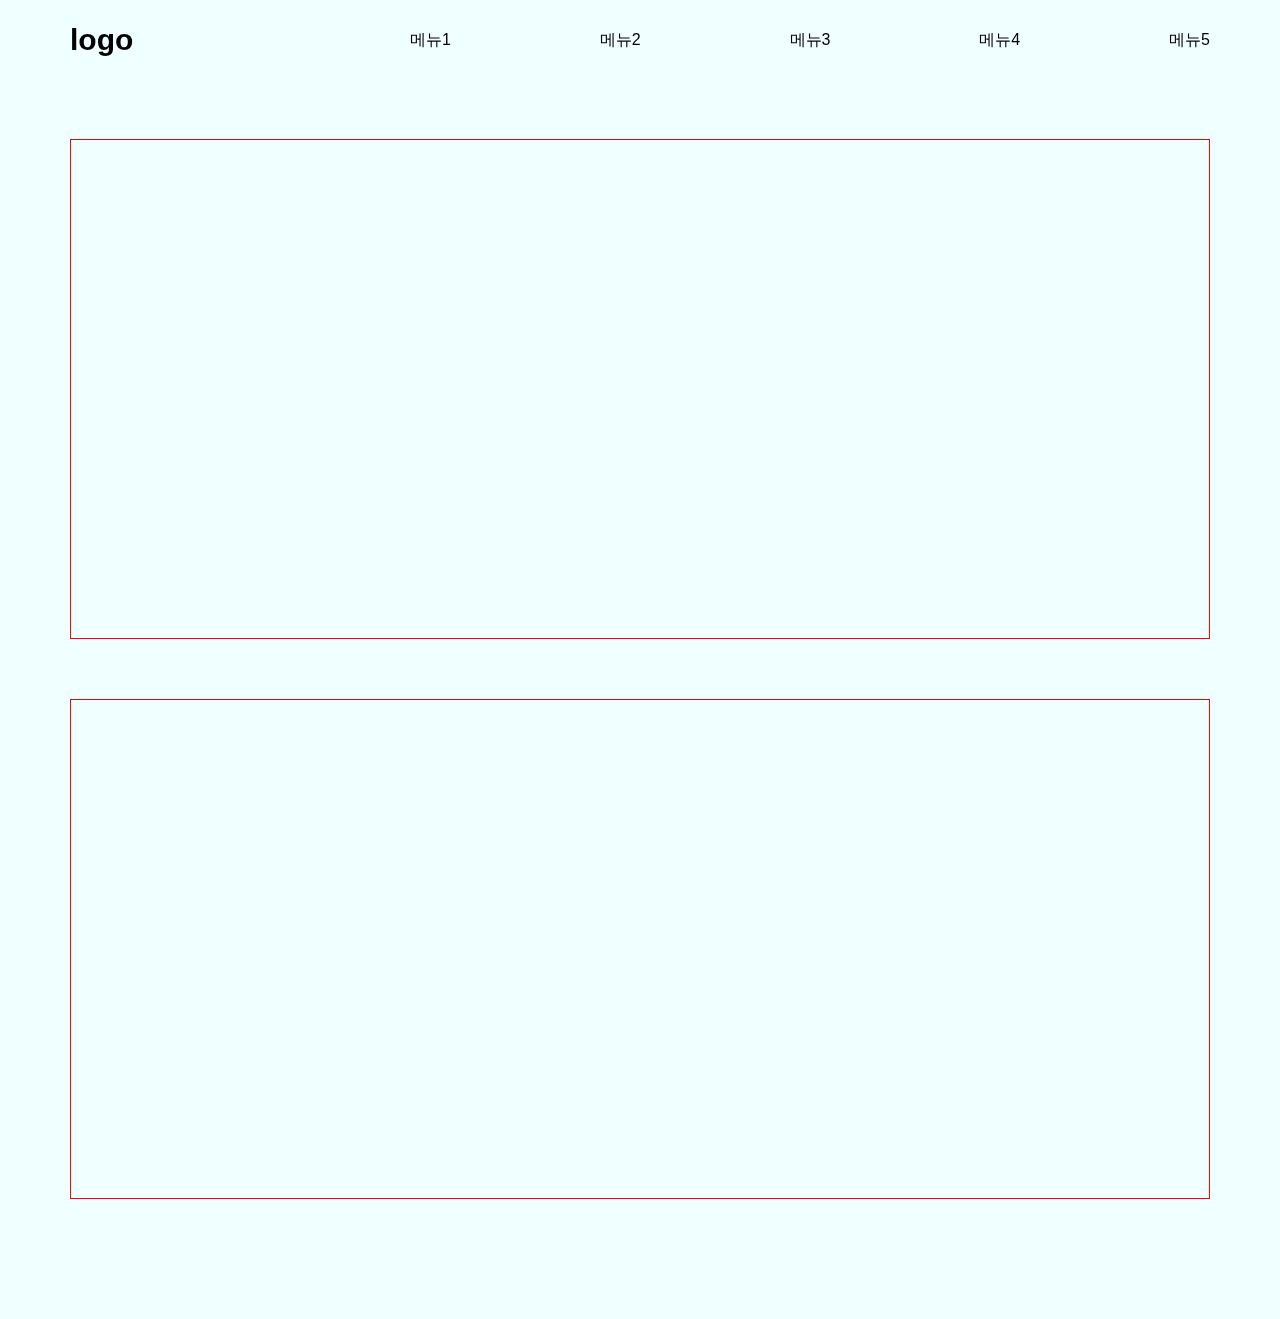
<file: gnb/index.html>
<!DOCTYPE html>
<html lang="ko">
<head>
  <meta charset="UTF-8">
  <meta http-equiv="X-UA-Compatible" content="IE=edge">
  <meta name="viewport" content="width=device-width, initial-scale=1.0">
  <title>Document</title>

  <link rel="stylesheet" href="css/default.css">
  <link rel="stylesheet" href="css/style.css">

  <script src="js/jquery-1.12.4.min.js"></script>
  <script src="js/common.js"></script>
</head>
<body>
  <div id="wrapper">
    <header>
      <div class="gnbBg"></div>
      <div class="gnbWrap">
        <h1 class="logo">logo</h1>
        <ul class="navi">
          <li class="depth1-1">
            <a href="#none">메뉴1</a>
            <ul>
              <li>
                <a href="#none">서브메뉴</a>
              </li>
              <li>
                <a href="#none">서브메뉴</a>
              </li>
            </ul>
          </li>
          <li class="depth1-2">
            <a href="#none">메뉴2</a>
            <ul>
              <li>
                <a href="#none">서브메뉴</a>
              </li>
              <li>
                <a href="#none">서브메뉴</a>
              </li>
            </ul>
          </li>
          <li class="depth1-3">
            <a href="#none">메뉴3</a>
            <ul>
              <li>
                <a href="#none">서브메뉴</a>
              </li>
              <li>
                <a href="#none">서브메뉴</a>
              </li>
            </ul>
          </li>
          <li class="depth1-4">
            <a href="#none">메뉴4</a>
            <ul>
              <li>
                <a href="#none">서브메뉴</a>
              </li>
              <li>
                <a href="#none">서브메뉴</a>
              </li>
            </ul>
          </li>
          <li class="depth1-5">
            <a href="#none">메뉴5</a>
            <ul>
              <li>
                <a href="#none">서브메뉴</a>
              </li>
              <li>
                <a href="#none">서브메뉴</a>
              </li>
            </ul>
          </li>
        </ul>
      </div>
    </header>

    <div class="ly_wrap">
      <div class="ly_subContainer">
        <section class="ly_subConents">
          <div class="box"></div>
        </section>
  
        <section class="ly_subConents">
          <div class="box"></div>
        </section>
      </div>
    </div>
  </div>
</body>
</html>
</file>
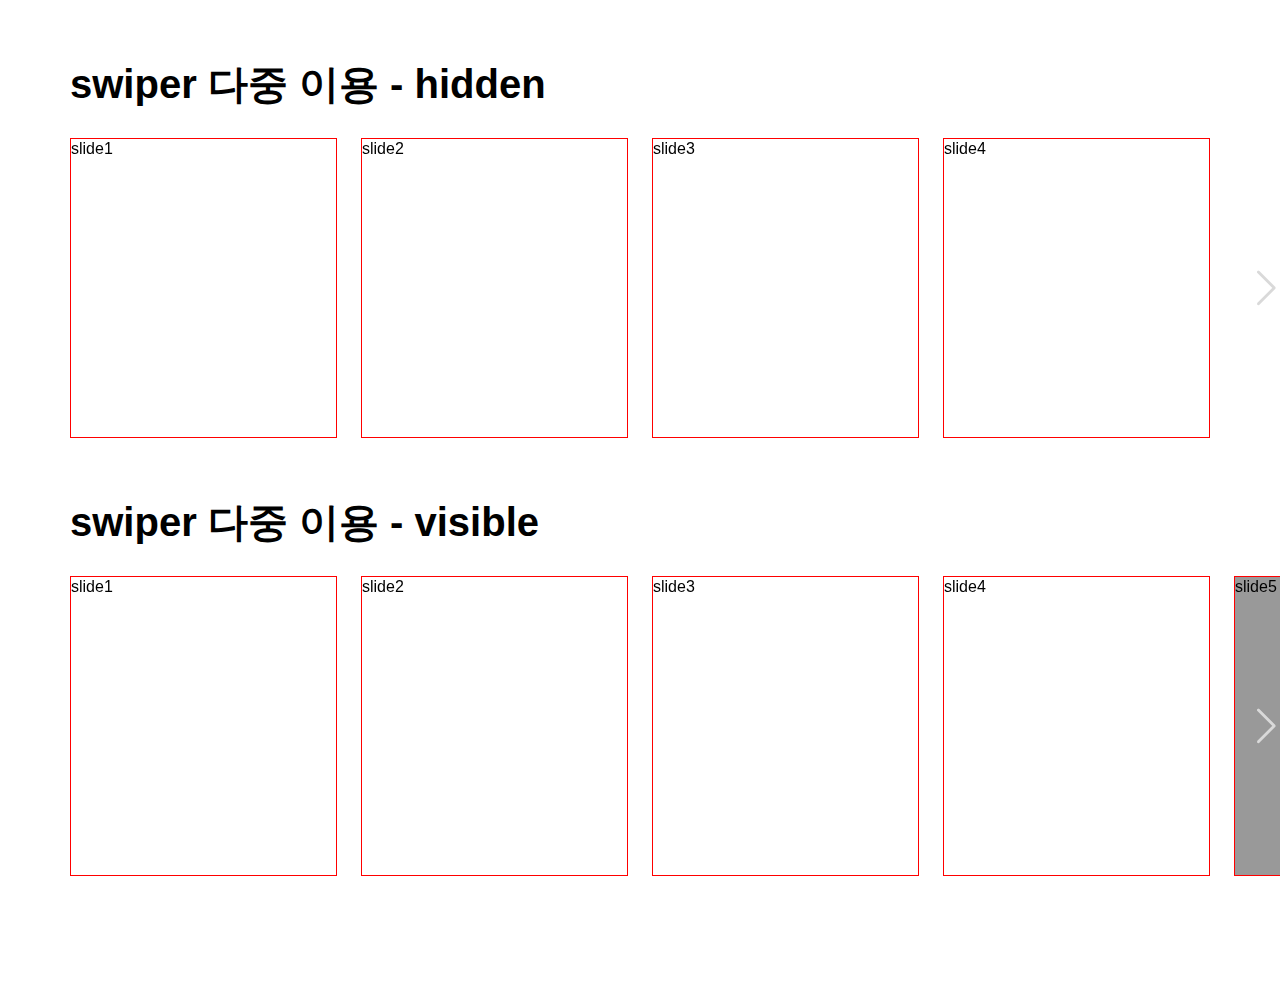
<file: swiper/index.html>
<!DOCTYPE html>
<html lang="ko">
<head>
  <meta charset="UTF-8">
  <meta http-equiv="X-UA-Compatible" content="IE=edge">
  <meta name="viewport" content="width=device-width, initial-scale=1.0">
  <title>Document</title>

  <link rel="stylesheet" href="css/default.css">
  <link rel="stylesheet" href="https://cdn.jsdelivr.net/npm/swiper@9/swiper-bundle.min.css" />
  <link rel="stylesheet" href="css/style.css">

  <script src="js/jquery-1.12.4.min.js"></script>
  <!-- <script src="js/swiper.js"></script>
  <script src="js/swiper.min.js"></script> -->
  <script src="https://cdn.jsdelivr.net/npm/swiper@9/swiper-bundle.min.js"></script>
  <script src="js/common.js"></script>
</head>
<body>
  <div class="ly_wrap">
    <div class="ly_subContainer">
      <section class="ly_subConents">
        <h1>swiper 다중 이용 - hidden</h1>
        <div class="bl_contentSlideWrap js_contentSlideWrap">
          <div class="bl_contentSlide js_contentSlide swiper">
            <ul class="bl_contentSlide__list swiper-wrapper">
              <li class="bl_contentSlide__item swiper-slide">slide1</li>
              <li class="bl_contentSlide__item swiper-slide">slide2</li>
              <li class="bl_contentSlide__item swiper-slide">slide3</li>
              <li class="bl_contentSlide__item swiper-slide">slide4</li>
              <li class="bl_contentSlide__item swiper-slide">slide5</li>
              <li class="bl_contentSlide__item swiper-slide">slide6</li>
              <li class="bl_contentSlide__item swiper-slide">slide7</li>
              <li class="bl_contentSlide__item swiper-slide">slide8</li>
              <li class="bl_contentSlide__item swiper-slide">slide9</li>
            </ul>
          </div>
          <button type="button" class="el_gray__arrow el_gray__arrowNext"></button>
          <button type="button" class="el_gray__arrow el_gray__arrowPrev"></button>
        </div>
      </section>

      <section class="ly_subConents">
        <h1>swiper 다중 이용 - visible </h1>
        <div class="bl_contentSlideWrap js_contentSlideWrap">
          <div class="bl_contentSlide bl_contentSlide--wide js_contentSlide swiper">
            <ul class="bl_contentSlide__list swiper-wrapper">
              <li class="bl_contentSlide__item swiper-slide">slide1</li>
              <li class="bl_contentSlide__item swiper-slide">slide2</li>
              <li class="bl_contentSlide__item swiper-slide">slide3</li>
              <li class="bl_contentSlide__item swiper-slide">slide4</li>
              <li class="bl_contentSlide__item swiper-slide">slide5</li>
              <li class="bl_contentSlide__item swiper-slide">slide6</li>
              <li class="bl_contentSlide__item swiper-slide">slide7</li>
              <li class="bl_contentSlide__item swiper-slide">slide8</li>
              <li class="bl_contentSlide__item swiper-slide">slide9</li>
            </ul>
          </div>
          <button type="button" class="el_gray__arrow el_gray__arrowNext"></button>
          <button type="button" class="el_gray__arrow el_gray__arrowPrev"></button>
        </div>
      </section>
    </div>
  </div>
</body>
</html>
</file>
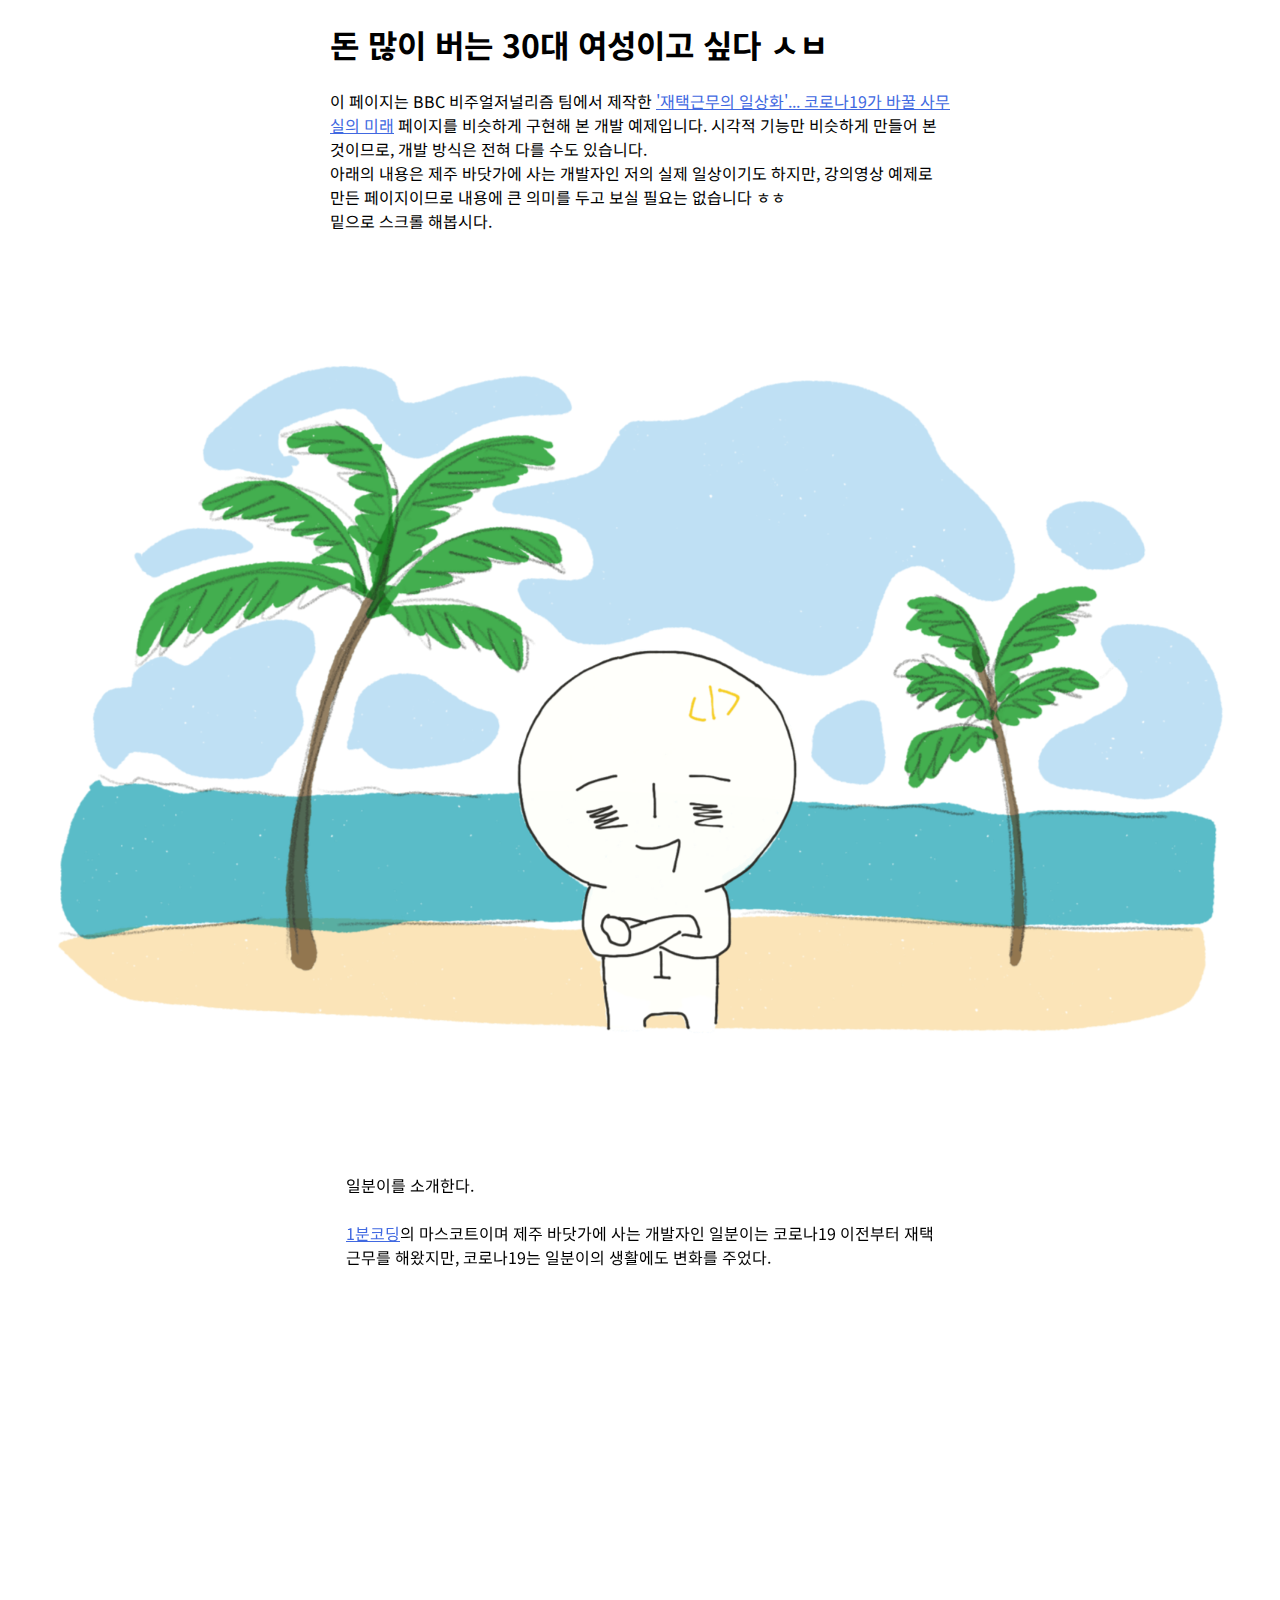
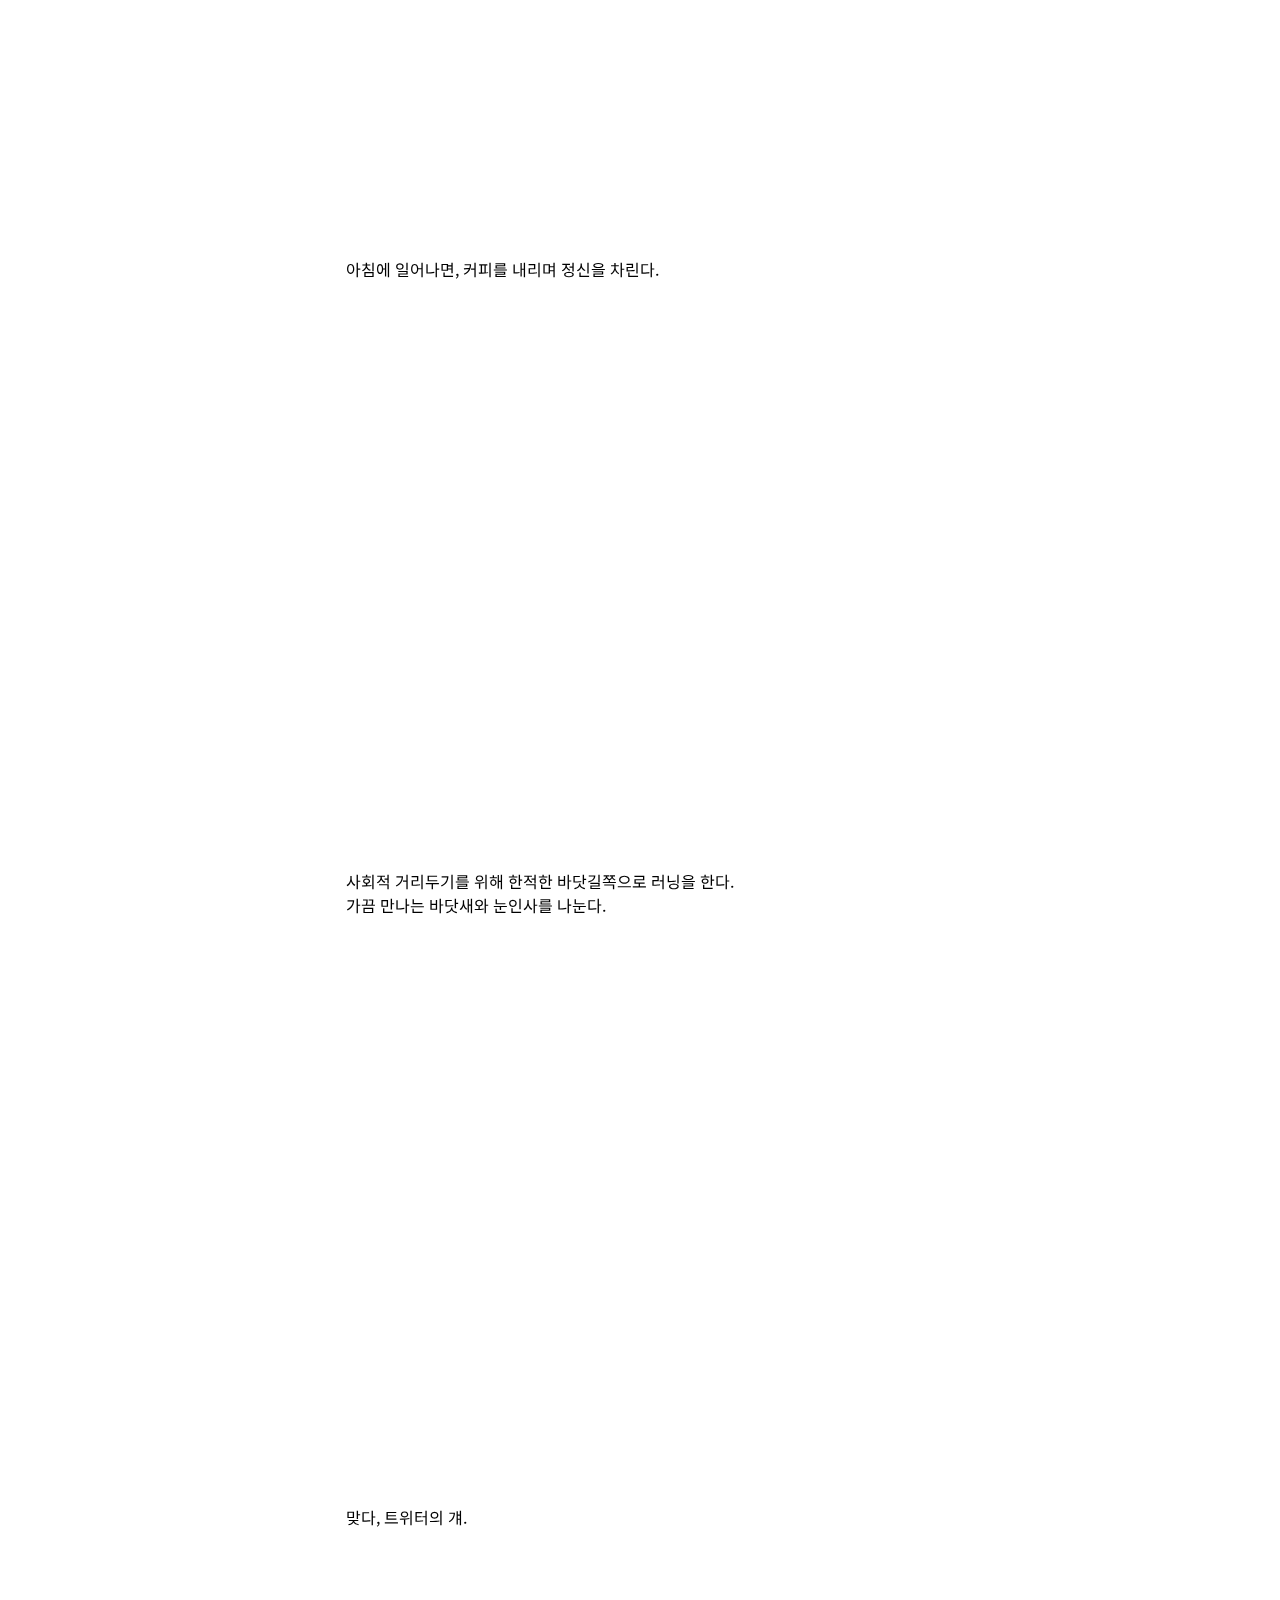
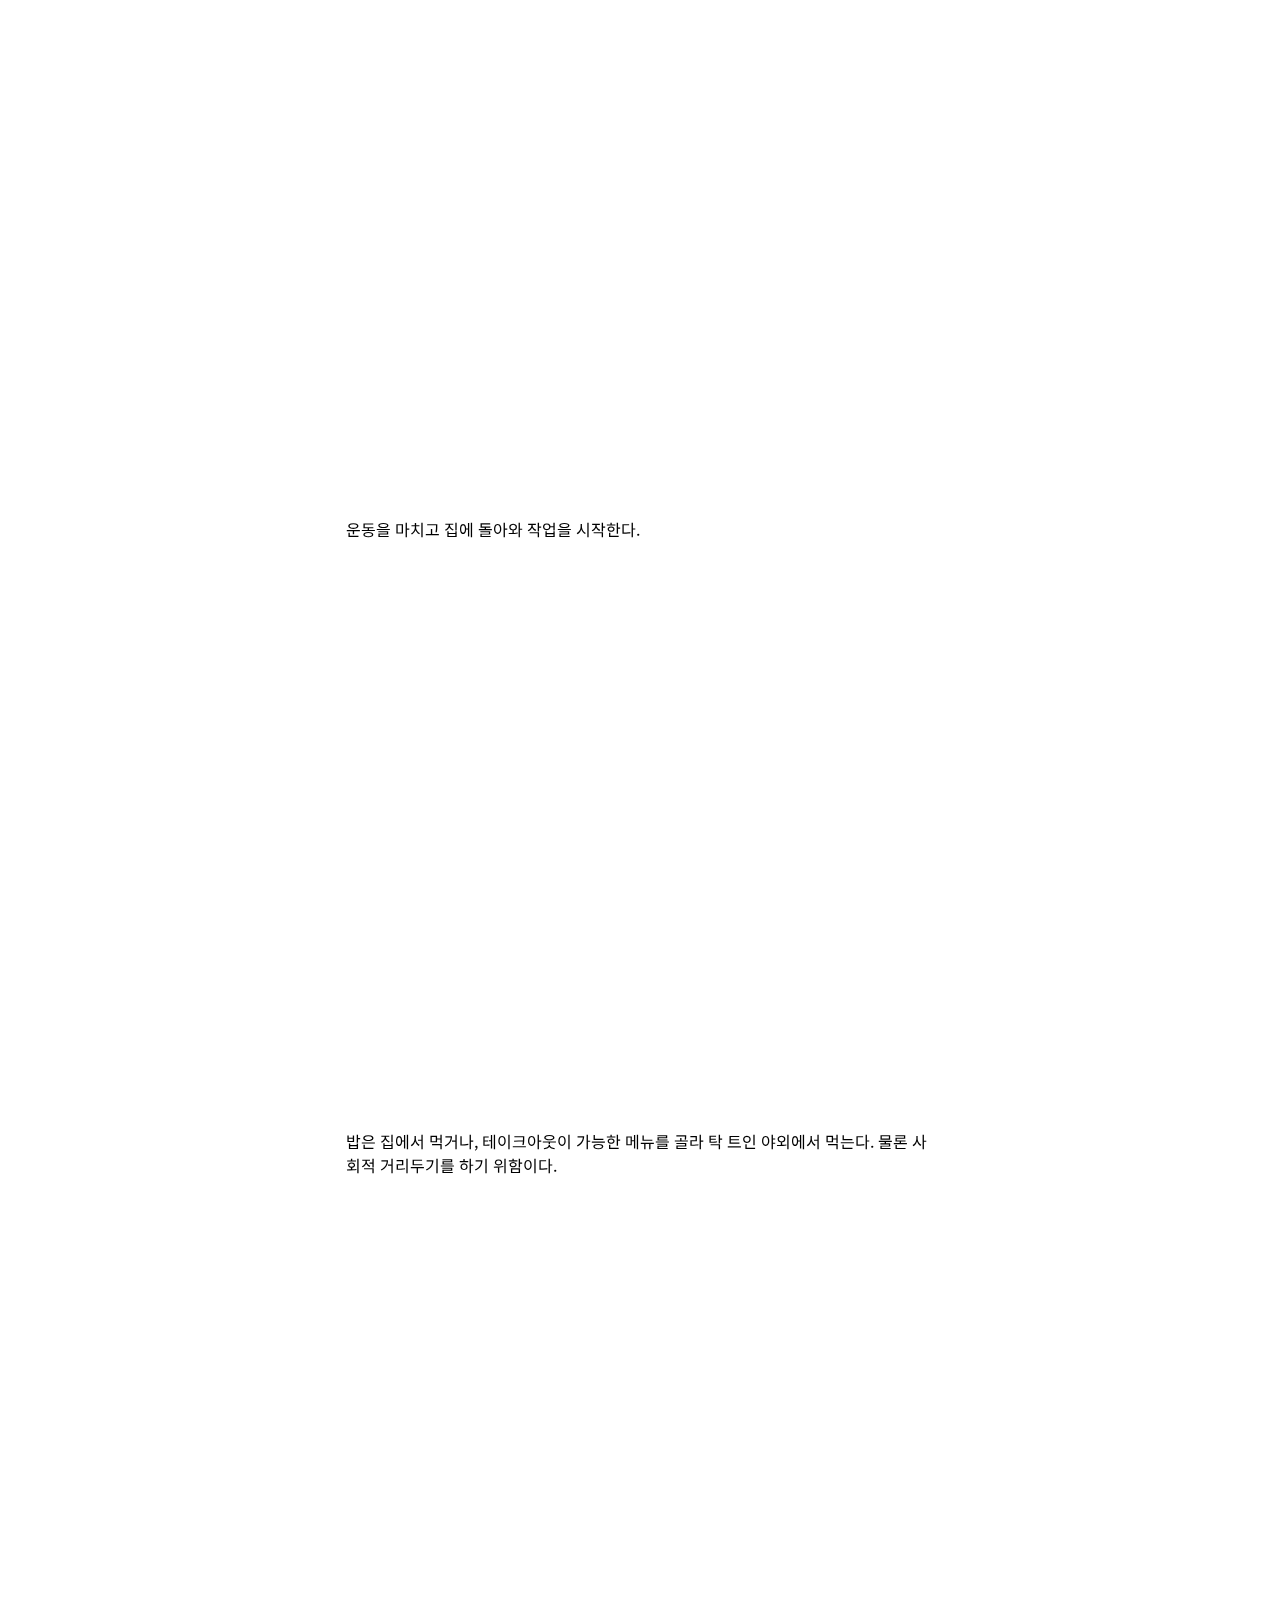
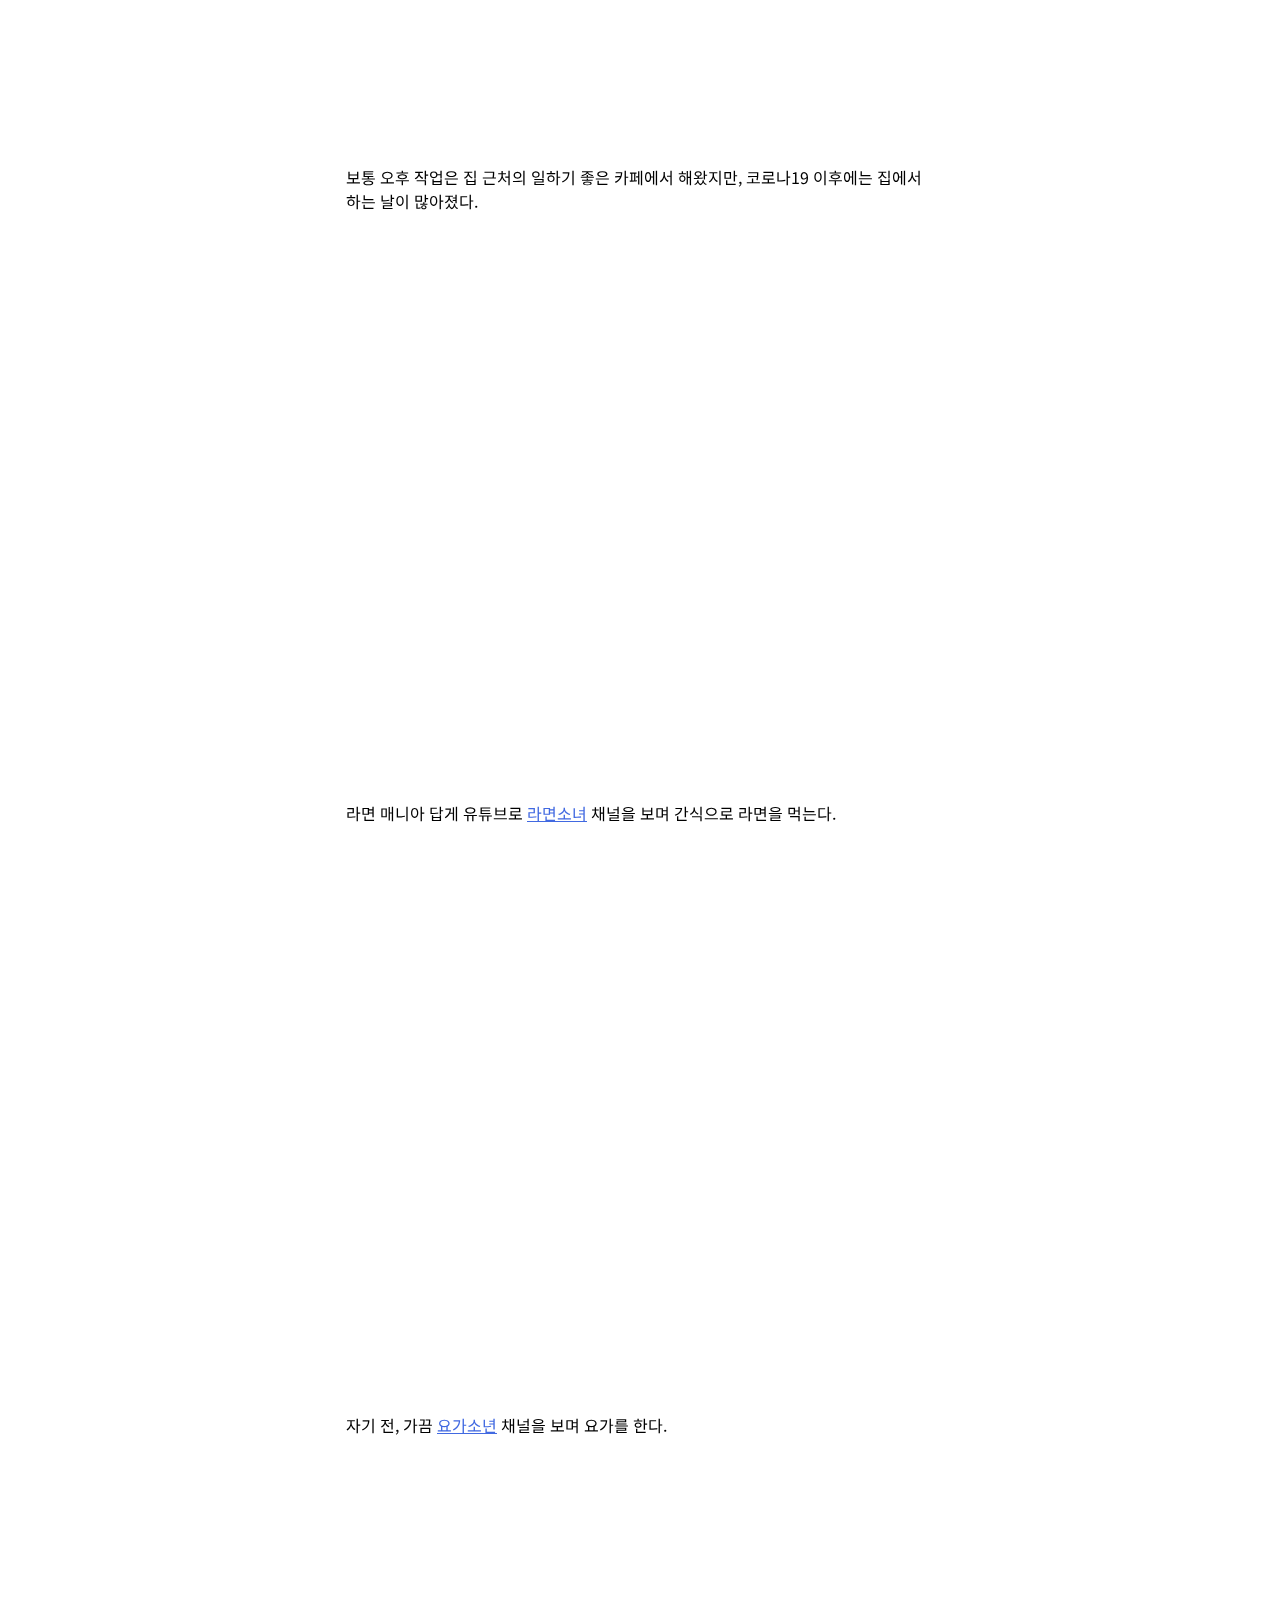
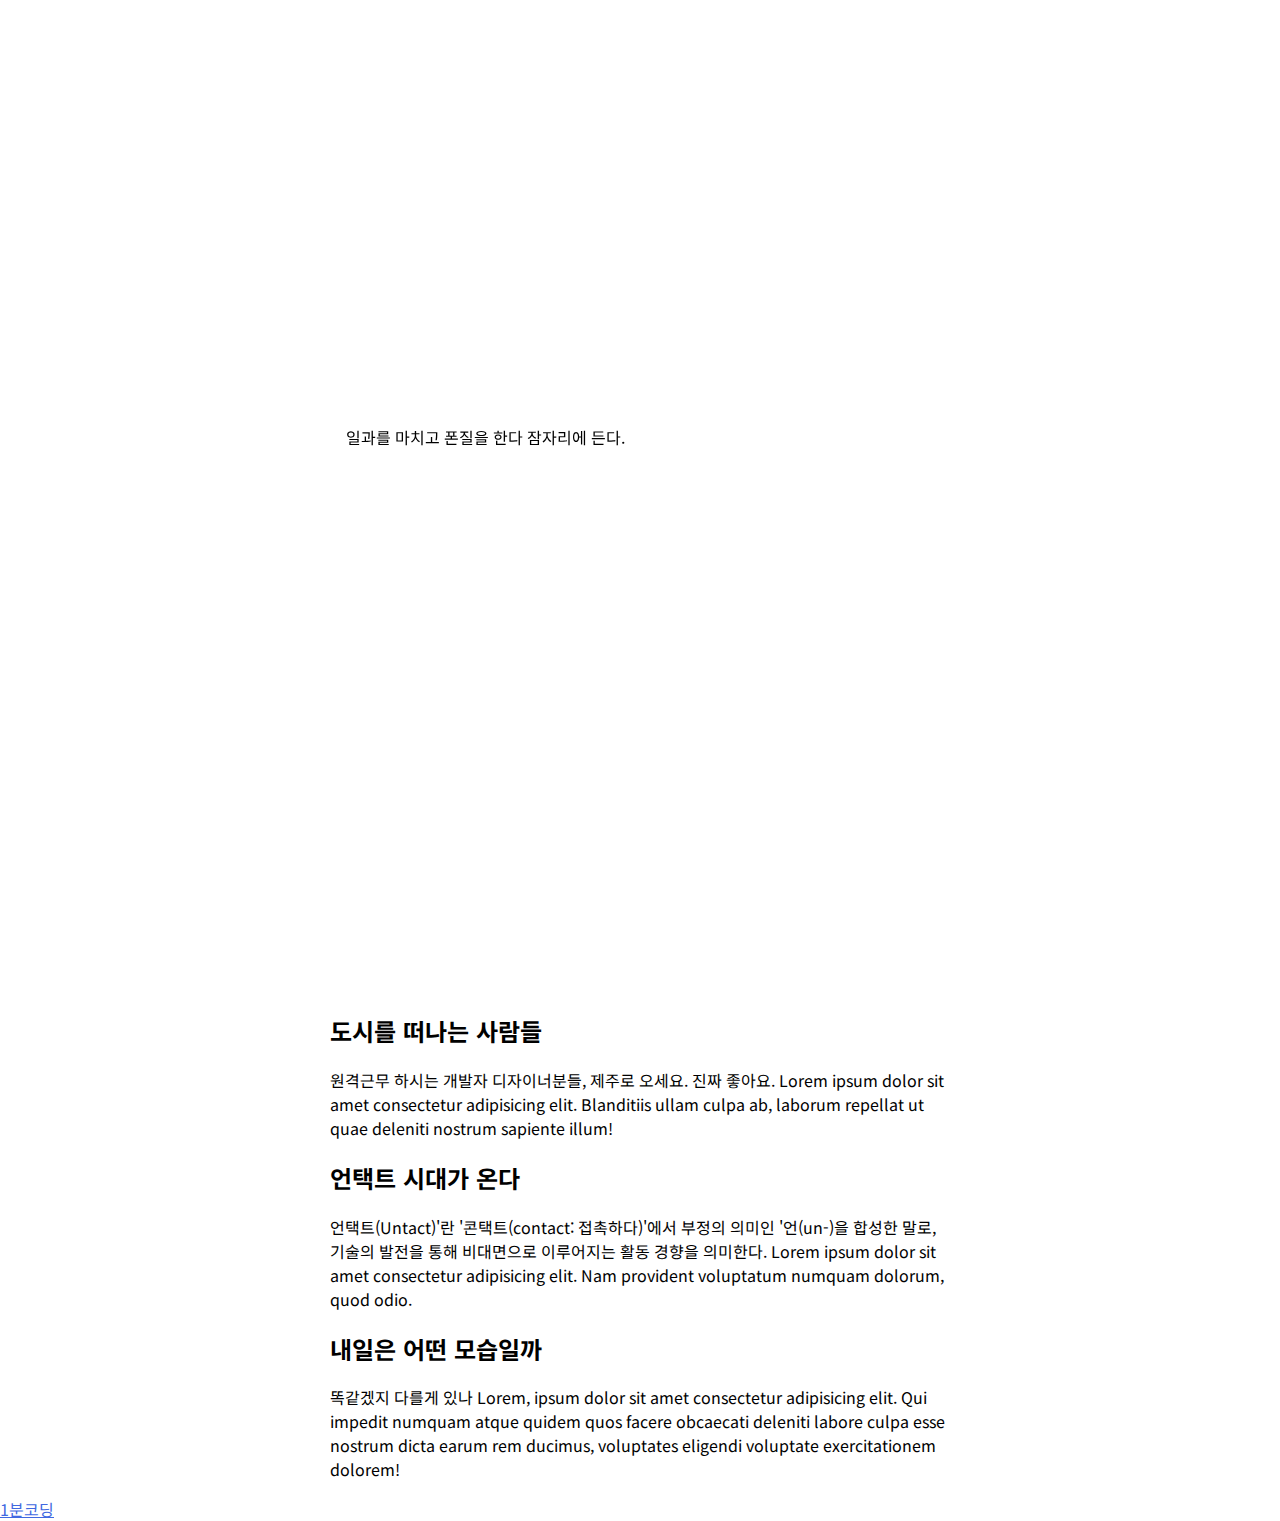
<file: javascript/scroll_index_visible/index.html>
<!DOCTYPE html>
<html lang="ko">
<head>
	<meta charset="UTF-8">
	<meta name="viewport" content="width=device-width, initial-scale=1.0">
	<title>연습 예제 - 스크롤에 반응하는 말풍선!</title>
	<link href="https://fonts.googleapis.com/css2?family=Noto+Sans+KR:wght@400;700&display=swap" rel="stylesheet">
	<link rel="stylesheet" href="style.css">
</head>
<body>
	<header class="header">
		<div class="global-width">
      <h1 class="page-title">돈 많이 버는 30대 여성이고 싶다 ㅅㅂ</h1>
      <p>
        이 페이지는 BBC 비주얼저널리즘 팀에서 제작한 <a href="https://www.bbc.com/korean/resources/idt-48d3c9a7-4063-4289-9726-611b5ea9d7b5" target="_blank">'재택근무의 일상화'... 코로나19가 바꿀 사무실의 미래</a> 페이지를 비슷하게 구현해 본 개발 예제입니다. 시각적 기능만 비슷하게 만들어 본 것이므로, 개발 방식은 전혀 다를 수도 있습니다.<br>아래의 내용은 제주 바닷가에 사는 개발자인 저의 실제 일상이기도 하지만, 강의영상 예제로 만든 페이지이므로 내용에 큰 의미를 두고 보실 필요는 없습니다 ㅎㅎ<br>밑으로 스크롤 해봅시다.
      </p>
    </div>
	</header>
  <!-- 스크롤 효과 시작  -->
	<section class="scroll-content">
		<div class="scroll-graphic">
			<div class="graphic-item"><img class="scene-img" src="images/00.png" alt=""></div>
			<div class="graphic-item"><img class="scene-img" src="images/01.png" alt=""></div>
			<div class="graphic-item" data-action="birdFlies">
				<!-- <img class="bird" src="images/bird.gif" alt=""> -->
				<img class="scene-img" src="images/02.png" alt="">
			</div>
			<div class="graphic-item"><img class="scene-img" src="images/bird.gif" alt=""></div>
			<div class="graphic-item"><img class="scene-img" src="images/03.png" alt=""></div>
			<div class="graphic-item" data-action="birdFlies2">
				<!-- <img class="bird" src="images/bird.gif" alt=""> -->
				<img class="scene-img" src="images/04.png" alt="">
			</div>
			<div class="graphic-item"><img class="scene-img" src="images/05.png" alt=""></div>
			<div class="graphic-item"><img class="scene-img" src="images/06.png" alt=""></div>
			<div class="graphic-item"><img class="scene-img" src="images/07.png" alt=""></div>
			<div class="graphic-item"><img class="scene-img" src="images/08.png" alt=""></div>
		</div>
		<div class="scroll-text global-width">
			<div class="step">
				<p>
					일분이를 소개한다.<br><br><a href="https://studiomeal.com" target="_blank">1분코딩</a>의 마스코트이며 제주 바닷가에 사는 개발자인 일분이는 코로나19 이전부터 재택근무를 해왔지만, 코로나19는 일분이의 생활에도 변화를 주었다.
				</p>
			</div>
			<div class="step">
				<p>
					아침에 일어나면, 커피를 내리며 정신을 차린다.
				</p>
			</div>
			<div class="step">
				<p>
					사회적 거리두기를 위해 한적한 바닷길쪽으로 러닝을 한다.<br>가끔 만나는 바닷새와 눈인사를 나눈다.
				</p>
			</div>
			<div class="step">
				<p>
					맞다, 트위터의 걔.
				</p>
			</div>
			<div class="step">
				<p>
					운동을 마치고 집에 돌아와 작업을 시작한다.
				</p>
			</div>
			<div class="step">
				<p>
					밥은 집에서 먹거나, 테이크아웃이 가능한 메뉴를 골라 탁 트인 야외에서 먹는다. 물론 사회적 거리두기를 하기 위함이다.
				</p>
			</div>
			<div class="step">
				<p>
					보통 오후 작업은 집 근처의 일하기 좋은 카페에서 해왔지만, 코로나19 이후에는 집에서 하는 날이 많아졌다.
				</p>
			</div>
			<div class="step">
				<p>
					라면 매니아 답게 유튜브로 <a href="https://www.youtube.com/channel/UCYzTR8jV9_xv1p25N2dNBQQ" target="_blank">라면소녀</a> 채널을 보며 간식으로 라면을 먹는다.
				</p>
			</div>
			<div class="step">
				<p>
					자기 전, 가끔 <a href="https://www.youtube.com/channel/UCkTRKCuFrRiXQm_gMG1uDvg" target="_blank">요가소년</a> 채널을 보며 요가를 한다.
				</p>
			</div>
			<div class="step">
				<p>
					일과를 마치고 <span class="strikethrough">폰질을 한다</span> 잠자리에 든다.
				</p>
			</div>
		</div>
	</section>

  <!-- 스크롤 효과 마친 후  -->
	<section class="normal-content global-width">
		<h2>도시를 떠나는 사람들</h2>
		<p>원격근무 하시는 개발자 디자이너분들, 제주로 오세요. 진짜 좋아요. Lorem ipsum dolor sit amet consectetur adipisicing elit. Blanditiis ullam culpa ab, laborum repellat ut quae deleniti nostrum sapiente illum!</p>
		<h2>언택트 시대가 온다</h2>
		<p>언택트(Untact)'란 '콘택트(contact: 접촉하다)'에서 부정의 의미인 '언(un-)을 합성한 말로, 기술의 발전을 통해 비대면으로 이루어지는 활동 경향을 의미한다. Lorem ipsum dolor sit amet consectetur adipisicing elit. Nam provident voluptatum numquam dolorum, quod odio.</p>
		<h2>내일은 어떤 모습일까</h2>
		<p>똑같겠지 다를게 있나 Lorem, ipsum dolor sit amet consectetur adipisicing elit. Qui impedit numquam atque quidem quos facere obcaecati deleniti labore culpa esse nostrum dicta earum rem ducimus, voluptates eligendi voluptate exercitationem dolorem!</p>
	</section>
	<footer class="global-footer">
		<a href="https://www.youtube.com/channel/UC_s1FC7s5YVwDImzv-WG93Q" target="blank">1분코딩</a>
	</footer>

	<script src="main.js"></script>
</body>
</html>
</file>
<file: gnb/css/style.css>
@charset "UTF-8";

/* layout */
#wrapper {
  background-color: azure;
  height: 100%;
}
.ly_wrap {
  height: 100%;
  overflow-x: hidden;
}
.ly_subContainer {
  padding-bottom: 120px;
}
.ly_subConents {
  max-width: 1140px;
  margin: 0 auto;
  padding-top: 60px;
}

.box {
  border: 1px solid red;
  height: 500px;
}

/* has 사용 */
/* header {
  position: -webkit-sticky;
  position: sticky;
  top: 0;
  transition: all 0.2s;
}
header:has(.navi > li > a:hover) {
  background-color: #fff;
}
.gnbBg {
  background-color: #fff;
  border-top: 1px solid lightgray;
  height: 100px;
  opacity: 0;
  position: absolute;
  transition: all 0.2s;
  top: 100%;
  visibility: hidden;
  width: 100%;
}
.gnbBg:has( ~ .gnbWrap .navi > li > a:hover) {
  opacity: 1;
  visibility: visible;
}
.gnbWrap {
  align-items: center;
  max-width: 1140px;
  margin: 0 auto;
  display: flex;
  justify-content: space-between;
}
.logo {
  font-size: 30px;
}
.navi {
  display: flex;
  flex: 0 1 800px;
  justify-content: space-between;
  position: relative;
}

.navi > li > a {
  display: block;
  padding: 30px 0;
  position: relative;
}
.navi > li > a:after {
  background-color:cadetblue;
  bottom: 0;
  content: "";
  height: 2px;
  left: 0;
  position: absolute;
  width: 100%;
  opacity: 0;
  visibility: hidden;
}
.navi > li > a:hover:after {
  opacity: 1;
  visibility: visible;
}
.navi > li ul {
  position: absolute;
  display: flex;
  opacity: 0;
  top: 100%;
  transition: all 0.2s;
  visibility: hidden;
  width: 100%;
}
.navi > li:has( > a:hover) ul {
  opacity: 1;
  visibility: visible;
}
.navi > li.depth1-1 ul {
  left: 0;
}
.navi > li.depth1-2 ul {
  left: 190px;
}
.navi > li.depth1-3 ul {
  left: 375px;
}
.navi > li.depth1-4 ul {
  left: 568px;
}
.navi > li.depth1-5 ul {
  left: 760px;
}
.navi > li ul:hover {
  opacity: 1;
  visibility: visible;
}
.navi > li ul li + li {
 margin-left: 50px;
} */

header {
  position: -webkit-sticky;
  position: sticky;
  top: 0;
}
.gnbBg {
  background-color: #fff;
  border-top: 1px solid lightgray;
  height: 100px;
  display: none;
  position: absolute;
  transition: all 0.2s;
  top: 100%;
  width: 100%;
}
.gnbWrap {
  align-items: center;
  max-width: 1140px;
  margin: 0 auto;
  display: flex;
  justify-content: space-between;
}
.logo {
  font-size: 30px;
}
.navi {
  display: flex;
  flex: 0 1 800px;
  justify-content: space-between;
  position: relative;
}

.navi > li > a {
  display: block;
  padding: 30px 0;
  position: relative;
}
.navi > li > a:after {
  background-color: cadetblue;
  bottom: 0;
  content: "";
  height: 2px;
  left: 0;
  position: absolute;
  width: 100%;
  opacity: 0;
  visibility: hidden;
}
.navi > li > a:hover:after {
  opacity: 1;
  visibility: visible;
}
.navi > li ul {
  position: absolute;
  display: flex;
  top: 100%;
  transition: all 0.2s 0.2s;
  width: 100%;
  opacity: 0;
  visibility: hidden;
}
.navi > li.active ul {
  opacity: 1;
  visibility: visible;
}
.navi > li.depth1-1 ul {
  left: 0;
}
.navi > li.depth1-2 ul {
  left: 190px;
}
.navi > li.depth1-3 ul {
  left: 375px;
}
.navi > li.depth1-4 ul {
  left: 568px;
}
.navi > li.depth1-5 ul {
  left: 760px;
}
.navi > li ul li + li {
 margin-left: 50px;
}

header.active {
  background-color: #fff;
}
</file>
<file: swiper/css/style.css>
@charset "UTF-8";

/* layout */
.ly_wrap {
  height: 100%;
  overflow-x: hidden;
}
.ly_subContainer {
  padding-bottom: 120px;
}
.ly_subConents {
  max-width: 1140px;
  margin: 0 auto;
  padding-top: 60px;
}

h1 {
  font-size: 40px;
  margin-bottom: 30px;
}

/* contents */
.bl_contentSlideWrap {
  position: relative;
}
.bl_contentSlideWrap + .bl_contentSlideWrap {
  margin-top: 30px;
}
.bl_contentSlide--wide {
  overflow: visible !important;
}
.bl_contentSlide__item {
  height: 300px;
  border: 1px solid red;
  position: relative;
  width: 267px;
}
.bl_contentSlide--wide .bl_contentSlide__item:before {
  background-color: rgba(0, 0, 0, 0.4);
  content: "";
  height: 100%;
  position: absolute;
  width: 100%;
}
.bl_contentSlide--wide .bl_contentSlide__item.is_active:before {
  display: none;
}

/* button */
.el_gray__arrow {
  background-color: transparent;
  background-position: center;
  background-repeat: no-repeat;
  background-size: cover;
  border: none;
  cursor: pointer;
  position: absolute;
  height: 56px;
  width: 56px;
  top: 50%;
  transform: translateY(-50%);
  transition: all 0.3s;
  z-index: 1;
}
.el_gray__arrow.swiper-button-disabled {
  opacity: 0;
}
.el_gray__arrow:active {
  transform: translateY(-50%) scale(0.5);
}
.el_gray__arrowNext {
  background-image: url("../images/btn_lineGray_arrow_next.png");
  right: -80px;
}
.el_gray__arrowPrev {
  background-image: url("../images/btn_lineGray_arrow_prev.png");
  left: -80px;
}
</file>
<file: javascript/scroll_index_visible/style.css>
html {
	font-family: 'Noto Sans KR', sans-serif;
}
body {
	margin: 0;
}
div, section, header, footer, p, h1, h2 {
	box-sizing: border-box;
}
a {
	color: royalblue;
}
img {
	max-width: 100%;
	height: auto;
}

/* grid 중앙 정렬 */
/* .wrap {
  display: grid;
  place-items: center;
}
.global-width {
  max-width: 650px;
} */

.global-width {
   max-width: 650px;
   margin: 0 auto;
  padding: 0 15px;
  font-size: 1rem;
}
.scroll-graphic {
  top: 0;
  position: sticky;
  height: 100ch;
}
.graphic-item {
  position: absolute;
  left: 0;
  top: 0;
  display: flex;
  align-items: center;
  justify-content: center;
  width: 100%;
  height: 100%;
  opacity: 0;
  visibility: hidden;
  transition: 0.5s;
}
.visible {
  opacity: 1;
  visibility: visible;
}
.scene-img {
  max-height: 100vh;
}
.scroll-text {
  position: relative;
}
.step {
  background: rgba(255, 255, 255, 0.8);
  border-radius: 10px;
  padding: 0.5rem 1rem;
  margin-bottom: 60vh;
}
</file>
<file: gnb/css/default.css>
@charset "UTF-8";

/* CSS reset */
html, body, div, span, applet, object, iframe,
h1, h2, h3, h4, h5, h6, p, blockquote, pre,
abbr, acronym, address, big, cite, code,
del, dfn, em, font, img, ins, kbd, q, s, samp,
small, strike, strong, sub, sup, tt, var,
b, u, i, center,
dl, dt, dd, ol, ul, li,
fieldset, form, label, legend,
table, caption, tbody, tfoot, thead, tr, th, td {
	margin:0;
	padding:0;
	border:0;
	font-size:inherit;
	vertical-align:baseline;
	background:transparent;
	-webkit-text-size-adjust:none; /* device auto fontsize none */
	font-family:'NanumSquareRound', 'Dotum', 'Gulim', 'Arial', sans-serif;
	list-style:none;
	line-height:inherit;
	font-weight:inherit;
	color:inherit;
/*	letter-spacing:-1px;*/
}

/* outline */
* {outline:none !important;box-sizing:border-box;}
img {max-width:100%;}
/*html {scroll-behavior: smooth;}*/


em,address{font-style:normal;}
hr{display:none}
body{line-height:1.2;word-break: break-all;}
ol, ul{list-style:none;}
blockquote, q{quotes: none;}
blockquote:before, blockquote:after,q:before, q:after{content:'';content:none;}

ins{text-decoration:none;}
del{text-decoration:line-through;}
table{width:100%;border-collapse:collapse;border-spacing:0;table-layout:fixed;word-break:break-all;}
table th, table td{vertical-align:middle;}
fieldset{margin:0;padding:0;border:0 none;}
legend, caption {position:absolute; left:-9999px; width:0; height:0; font-size:0; line-height:0; overflow:hidden;}
caption{position:static;}

a {
	-webkit-transition: all 0.2s ease;
	-moz-transition: all 0.2s ease;
	-ms-transition: all 0.2s ease;
	-o-transition: all 0.2s ease;
	transition: all 0.2s ease;
}


/* IE 6/7 .clearfix { zoom: 1; } */
.skip {
	display: block;
	height: 1px;
	width: 1px;
	margin: 0 -1px -1px 0;
	padding: 0;
	overflow: hidden;
	font-size: 0;
	line-height: 0;
}
.skip:active,.skip:focus,.skip:hover {
	display: block;
	width: 100%;
	height: auto;
	margin: 0;
	padding: 5px 0;
	text-indent: 10px;
	font-weight: bold;
	font-size: 12px;
	color: #333;
	line-height: 1;
	text-decoration: none !important;
	position: relative;
	text-align: center;
}
html, body,input,button,textarea{font-size:inherit; color:inherit; font-family:'NanumSquareRound', 'Dotum', 'Gulim', 'Arial', sans-serif;}
a {text-decoration: none;color: inherit;border:none;font-weight: inherit;font-family:inherit;}
a:active,a:visited,a:hover {text-decoration: none;/* color: inherit; */border:none;/* font-weight: inherit; */font-family:inherit;}
p, span, u, div {text-decoration: none;color: inherit;font-weight: inherit;font-family:inherit;}
a:focus, input:focus, textarea:focus {}
img,input{vertical-align:top;}
label{vertical-align:middle; font-size:14px; cursor:pointer;}
select {height:24px; margin:0; border: 1px solid #e8e8e8; padding:0; font-size:13px; vertical-align:middle; color:#333;  cursor:pointer;}


h1,h2,h3,h4,h5,h6,th,strong {font-weight:600;}
select {font-family:'NanumSquareRound', 'Dotum', 'Gulim', 'Arial', sans-serif;}

img {max-width:100%;}

/* html5 reset */
header, footer, section, article, aside, nav, hgroup, details, menu, figure, figcaption, canvas{
	display:block; margin:0; padding:0; border:0; font-size:100%; font:inherit; vertical-align:baseline;
}
input {-webkit-appearance:none; border-radius:0; }
input[type='text'] {-webkit-appearance:none; /* device shadow none */}
input[type='text']::-ms-clear {display:none;} /* font rendering */

input::placeholder {color:#cecece;opacity: 1;}/* IE10 이상을 위한 css */
input::-webkit-input-placeholder {color:#cecece;}/* WebKit, Blink, Edge */
input:-ms-input-placeholder {color:#cecece;}/* IE */
input:-mos-input-placeholder {color:#cecece;}/* Firefox */
textarea::placeholder {color: #cecece;opacity: 1;}/* IE10 이상을 위한 css */
textarea::-webkit-input-placeholder {color: #cecece;}/* WebKit, Blink, Edge */
textarea:-ms-input-placeholder {color: #cecece;}/* IE */
textarea:-mos-input-placeholder {color: #cecece;}/* Firefox */


input[type="number"]::-webkit-outer-spin-button,
input[type="number"]::-webkit-inner-spin-button {
	-webkit-appearance: none;
	margin: 0;
}

.engT {font-family: "Montserrat", sans-serif;}
</file>
<file: swiper/css/default.css>
@charset "UTF-8";

/* CSS reset */
html, body, div, span, applet, object, iframe,
h1, h2, h3, h4, h5, h6, p, blockquote, pre,
abbr, acronym, address, big, cite, code,
del, dfn, em, font, img, ins, kbd, q, s, samp,
small, strike, strong, sub, sup, tt, var,
b, u, i, center,
dl, dt, dd, ol, ul, li,
fieldset, form, label, legend,
table, caption, tbody, tfoot, thead, tr, th, td {
	margin:0;
	padding:0;
	border:0;
	font-size:inherit;
	vertical-align:baseline;
	background:transparent;
	-webkit-text-size-adjust:none; /* device auto fontsize none */
	font-family:'NanumSquareRound', 'Dotum', 'Gulim', 'Arial', sans-serif;
	list-style:none;
	line-height:inherit;
	font-weight:inherit;
	color:inherit;
/*	letter-spacing:-1px;*/
}

/* outline */
* {outline:none !important;box-sizing:border-box;}
img {max-width:100%;}
/*html {scroll-behavior: smooth;}*/


em,address{font-style:normal;}
hr{display:none}
body{line-height:1.2;word-break: break-all;}
ol, ul{list-style:none;}
blockquote, q{quotes: none;}
blockquote:before, blockquote:after,q:before, q:after{content:'';content:none;}

ins{text-decoration:none;}
del{text-decoration:line-through;}
table{width:100%;border-collapse:collapse;border-spacing:0;table-layout:fixed;word-break:break-all;}
table th, table td{vertical-align:middle;}
fieldset{margin:0;padding:0;border:0 none;}
legend, caption {position:absolute; left:-9999px; width:0; height:0; font-size:0; line-height:0; overflow:hidden;}
caption{position:static;}

a {
	-webkit-transition: all 0.2s ease;
	-moz-transition: all 0.2s ease;
	-ms-transition: all 0.2s ease;
	-o-transition: all 0.2s ease;
	transition: all 0.2s ease;
}


/* IE 6/7 .clearfix { zoom: 1; } */
.skip {
	display: block;
	height: 1px;
	width: 1px;
	margin: 0 -1px -1px 0;
	padding: 0;
	overflow: hidden;
	font-size: 0;
	line-height: 0;
}
.skip:active,.skip:focus,.skip:hover {
	display: block;
	width: 100%;
	height: auto;
	margin: 0;
	padding: 5px 0;
	text-indent: 10px;
	font-weight: bold;
	font-size: 12px;
	color: #333;
	line-height: 1;
	text-decoration: none !important;
	position: relative;
	text-align: center;
}
html, body,input,button,textarea{font-size:inherit; color:inherit; font-family:'NanumSquareRound', 'Dotum', 'Gulim', 'Arial', sans-serif;}
a {text-decoration: none;color: inherit;border:none;font-weight: inherit;font-family:inherit;}
a:active,a:visited,a:hover {text-decoration: none;/* color: inherit; */border:none;/* font-weight: inherit; */font-family:inherit;}
p, span, u, div {text-decoration: none;color: inherit;font-weight: inherit;font-family:inherit;}
a:focus, input:focus, textarea:focus {}
img,input{vertical-align:top;}
label{vertical-align:middle; font-size:14px; cursor:pointer;}
select {height:24px; margin:0; border: 1px solid #e8e8e8; padding:0; font-size:13px; vertical-align:middle; color:#333;  cursor:pointer;}


h1,h2,h3,h4,h5,h6,th,strong {font-weight:600;}
select {font-family:'NanumSquareRound', 'Dotum', 'Gulim', 'Arial', sans-serif;}

img {max-width:100%;}

/* html5 reset */
header, footer, section, article, aside, nav, hgroup, details, menu, figure, figcaption, canvas{
	display:block; margin:0; padding:0; border:0; font-size:100%; font:inherit; vertical-align:baseline;
}
input {-webkit-appearance:none; border-radius:0; }
input[type='text'] {-webkit-appearance:none; /* device shadow none */}
input[type='text']::-ms-clear {display:none;} /* font rendering */

input::placeholder {color:#cecece;opacity: 1;}/* IE10 이상을 위한 css */
input::-webkit-input-placeholder {color:#cecece;}/* WebKit, Blink, Edge */
input:-ms-input-placeholder {color:#cecece;}/* IE */
input:-mos-input-placeholder {color:#cecece;}/* Firefox */
textarea::placeholder {color: #cecece;opacity: 1;}/* IE10 이상을 위한 css */
textarea::-webkit-input-placeholder {color: #cecece;}/* WebKit, Blink, Edge */
textarea:-ms-input-placeholder {color: #cecece;}/* IE */
textarea:-mos-input-placeholder {color: #cecece;}/* Firefox */


input[type="number"]::-webkit-outer-spin-button,
input[type="number"]::-webkit-inner-spin-button {
	-webkit-appearance: none;
	margin: 0;
}

.engT {font-family: "Montserrat", sans-serif;}
</file>
